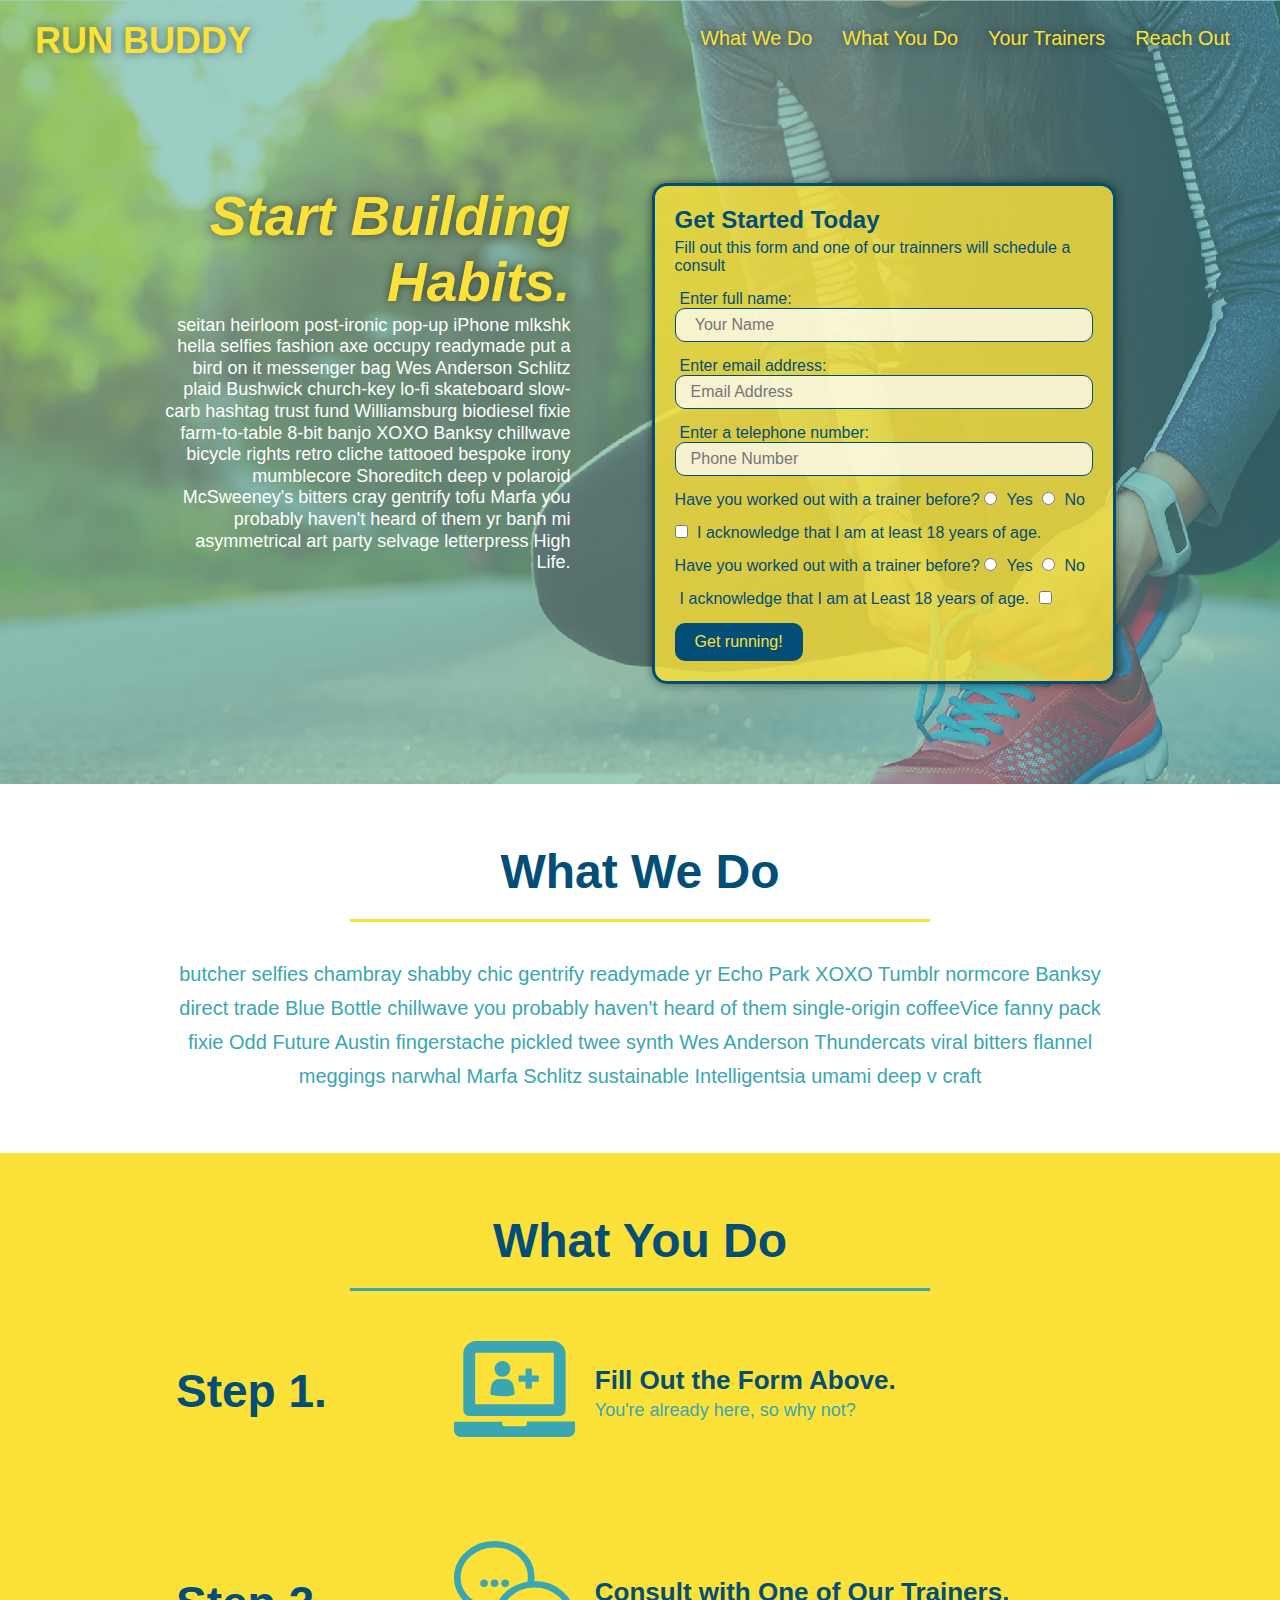
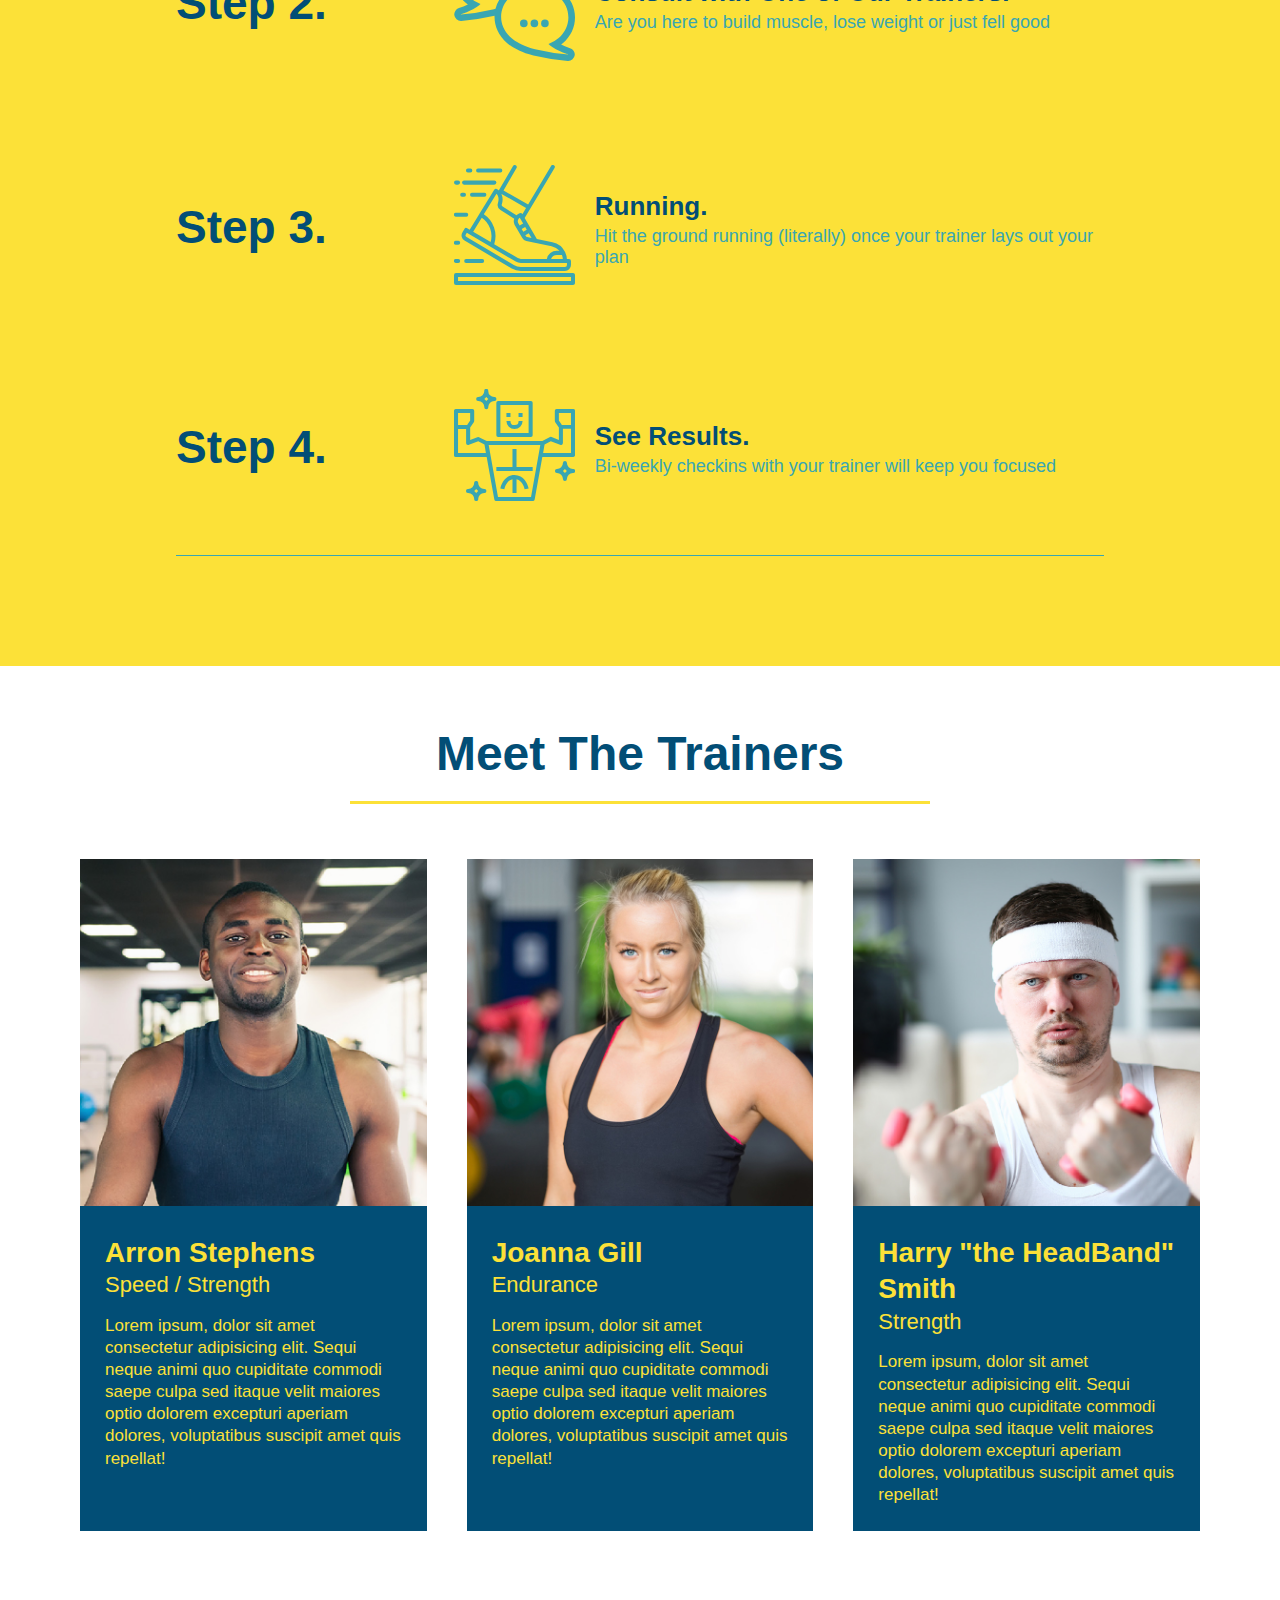
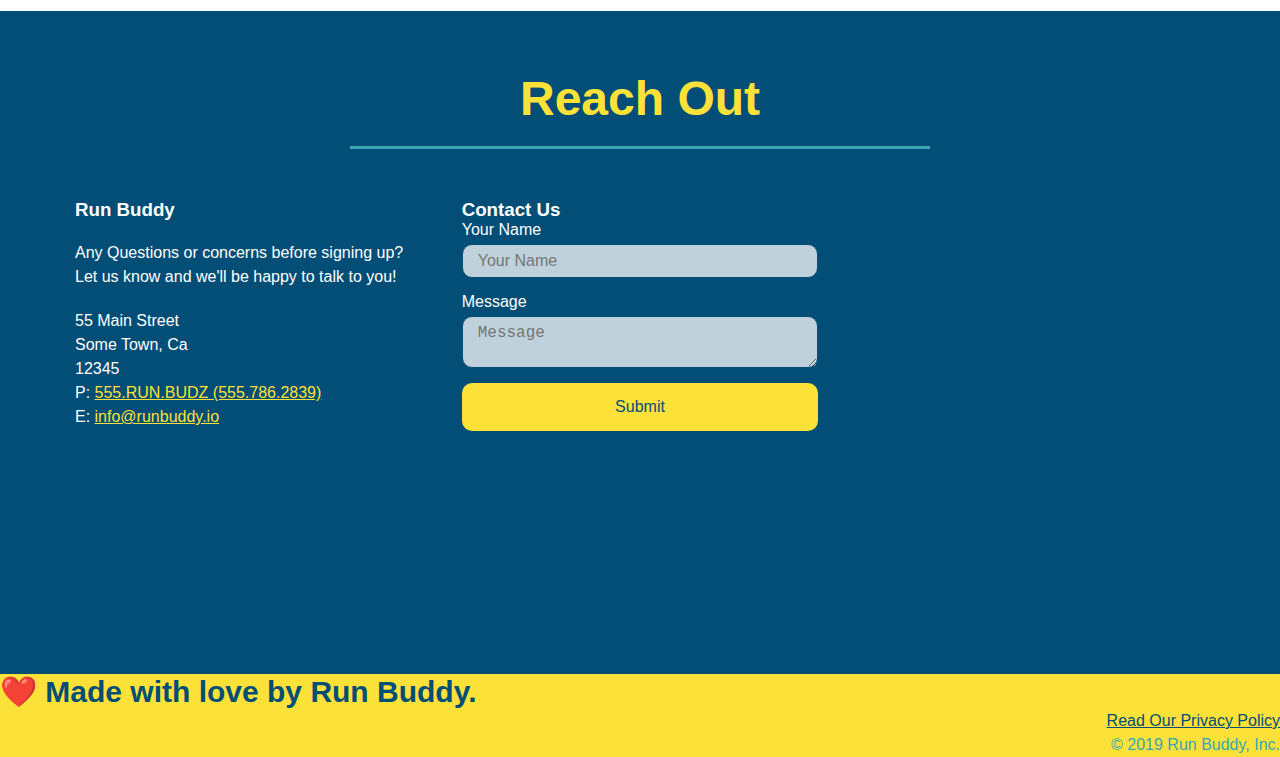
<file: index.html>
<!DOCTYPE html>

<html lang="en">
    <head>
        <meta charset="UTF-8"  />
        <meta name="viewport" content="width=device-width, initial-scale=1.0" /> 
        <link rel="stylesheet" href="./assets/css/style.css" />
        <link rel="stylesheet" href="">
        <title>Run Buddy</title>
    </head>

    <body> 
        <!-- navigation -->
        <header>
        <h1>
            <a href="/">RUN BUDDY</a>
         </h1>
         <nav>
            <!-- Unordered list element -->
            <ul> 
                <!-- list item element -->
                <li>
                    <!-- Anchor element -->
                    <a href="#what-we-do"> What We Do</a>
                </li>
               
                <li>
                    <a href="#what-you-do">What You Do</a>
                </li>
                
                <li>
                    <a href="#your-trainers"> Your Trainers</a>
                  </li>
                
                  <li>
                      <a href="#reach-out">Reach Out</a>
                </li>
           
            </ul>
         </nav>
       </header>

       <!--hero/jumbotron-->

       <section class="hero">
        <div class="hero-cta">
            <h2>Start Building Habits.</h2>
            <p>
              seitan heirloom post-ironic pop-up iPhone mlkshk hella selfies fashion axe occupy readymade put a bird on it messenger bag Wes Anderson Schlitz plaid Bushwick church-key lo-fi skateboard slow-carb hashtag trust fund Williamsburg biodiesel fixie farm-to-table 8-bit banjo XOXO Banksy chillwave bicycle rights retro cliche tattooed bespoke irony mumblecore Shoreditch deep v polaroid McSweeney's bitters cray gentrify tofu Marfa you probably haven't heard of them yr banh mi asymmetrical art party selvage letterpress High Life.
            </p>
          </div>
          
           <div class="hero-form">
               <h3>Get Started Today</h3>
               <p>Fill out this form and one of our trainners will schedule a consult</p>
               <!--Add form element-->
               <form>
                <label for="name">Enter full name:</label>
                <input type="text" placeholder=" Your Name" name="name" id="name" class="form-input">
                <label for="email">Enter email address:</label>
                <input type="text" placeholder="Email Address" name="email" id="email" class="form-input">
                <label type="phone">Enter a telephone number:</label>
                 <input type="tel" placeholder="Phone Number" name="phone" id="phone" class="form-input">
                 <p>
                    Have you worked out with a trainer before?
                    <span class="radio-wrapper">
                      <input type="radio" name="trainer-confirm" id="trainer-yes" />
                      <label for="trainer-yes">Yes</label>
                    </span>
                    <span class="radio-wrapper">
                      <input type="radio" name="trainer-confirm" id="trainer-no" />
                      <label for="trainer-no">No</label>
                    </span>
                  </p>
                  <p>
                    <span class="checkbox-wrapper">
                      <input type="checkbox" name="age-confirm" id="checkbox" />
                      <label for="checkbox">I acknowledge that I am at least 18 years of age.</label>
                    </span>
                  </p>
                  <p>
                     Have you worked out with a trainer before?
                     <input type="radio" name="trainer-comfirm" id="trainer-yes" />
                     <label for="trainer-yes">Yes</label>
                     <input type="radio" name="trainer-comfirm" id="trainer-no" />
                     <label for="trainer-no">No</label>
                 </p>
                 <p>
                     <label for="checkbox" >
                     I acknowledge that I am at Least 18 years of age.
                 </label>
                 <input type="checkbox" name="age-confirm" id="checkbox" />
                 </p> 
                <button type="submit">
                    Get running!
                    </button>
               </form>
           </div>
       </section>
       <!--End hero/jumbotron-->

        <!-- "What we do" section -->

        <section id="What we do" class="intro"> 
            <div class="flex-row">
            <h2 class="section-title primary-border">What We Do</h2>
            </div>
            <div
                class="flex-row">
         <p>
                butcher selfies chambray shabby chic gentrify readymade yr Echo Park XOXO Tumblr normcore Banksy direct trade Blue Bottle chillwave you probably haven't heard of them single-origin coffeeVice fanny pack fixie Odd Future Austin fingerstache pickled twee synth Wes Anderson Thundercats viral bitters flannel meggings narwhal Marfa Schlitz sustainable Intelligentsia umami deep v craft
        </p>
        </div>
       </section>

        <!-- "what we do" section-->
        <section id="what-you-do" class="steps">
           <div class="flew-row">
            <h2 class="section-title secondary-border">
                What You Do
            </h2>
           </div>
                <div class="step">
                <h3>Step 1.</h3>
                <div class="step-info">
             <div class="step-img">
              <img src=".//assets/01-04-svgs/step-1.svg" alt="" />
              </div>
        <div class="step-text">
             <h4>Fill Out the Form Above.</h4>
                <p> You're already here, so why not?</p>
              </div>
            </div>
            </div>

            <div class="step">
               <h3>Step 2.</h3>
               <div class="step-info">
                <div class="step-img">
                    <img src="./assets/01-04-svgs/step-2.svg" alt="" />
                </div>
                    <div class="step-text">
                    <h4>Consult with One of Our Trainers.</h4>
                <p>Are you here to build muscle, lose weight or just fell good</p>
               </div>
              </div>
            </div>
                <div class="step">
                <h3>Step 3.</h3>
                <div class="step-info">
                    <div class="step-img">
                        <img src="./assets/01-04-svgs/step-3.svg" alt="" />
                    </div>
                        <div class="step-text">
                        <h4>Running.</h4>
                <p>Hit the ground running (literally) once your trainer lays out your plan</p>
              </div>
            </div>
         </div>
            <div class="step">
                <h3>Step 4.</h3>
                <div class="step-info">
                    <div class="step-img">
                        <img src="./assets/01-04-svgs/step-4.svg" alt="" />
                        </div>
                        <div class="step-text"> 
                        <h4>See Results.</h4>
                <p>Bi-weekly checkins with your trainer will keep you focused</p>
            </div>
            </div>
            </div>
        </section> 

                <!-- "meet the trainers" section -->
                
                <section id="your-trainers" class="trainers">
                <h2 class="section-title primary-border">
                  Meet The Trainers</h2>

                  <div class="trainers">
              <article class="trainer">
                <img src="./assets/01-05-trainers/trainer-1.jpg" alt="Arron Stephens in his workout clothes, ready to pump iron" />
                <div class="trainer-bio">
                    <h3 class="trainer-name">Arron Stephens</h3>
                    <h4 class="trainer-role">Speed / Strength</h4>
                    <p>
                        Lorem ipsum, dolor sit amet consectetur adipisicing elit. Sequi neque animi quo cupiditate commodi saepe culpa sed
      itaque velit maiores optio dolorem excepturi aperiam dolores, voluptatibus suscipit amet quis repellat!
                    </p>
                </div>
              </article>

              <article class="trainer">
                <img src="./assets/01-05-trainers/trainer-2.jpg" alt="Joanna Gill cooling off after a workout" />
                <div class="trainer-bio">
                <h3 class="trainer-name">Joanna Gill</h3>
                <h4 class="trainer-role">Endurance</h4>
                <p>
                    Lorem ipsum, dolor sit amet consectetur adipisicing elit. Sequi neque animi quo cupiditate commodi saepe culpa sed
                    itaque velit maiores optio dolorem excepturi aperiam dolores, voluptatibus suscipit amet quis repellat!
                </p>
               </div>
            
            </article>

              <article class="trainer">
                <img src="./assets/01-05-trainers/trainer-3.jpg" alt="Harry Smith wearing a headband and lifting comically small pink weights" />
              <div class="trainer-bio">
                <h3 class="trainer-name">Harry "the HeadBand" Smith</h3>
                <h4 class="trainer-role">Strength</h4>
                <p>
                    Lorem ipsum, dolor sit amet consectetur adipisicing elit. Sequi neque animi quo cupiditate commodi saepe culpa sed
      itaque velit maiores optio dolorem excepturi aperiam dolores, voluptatibus suscipit amet quis repellat!
                </p>
                </div>
            </article>
             </section>

             <!-- "reach out" Start-->
    <section id="reach-out" class="contact">
      <div class="flew-row">
        <h2 class="section-title secondary-border">
            Reach Out
        </h2>
    </div>
        <div class="contact-info"> 
    <div>
        <h3> Run Buddy</h3>
        <p>
            Any Questions or concerns before signing up?
            <br/>
            Let us know and we'll be happy to talk to you!
        </p>

        <address>
            55 Main Street <br/>
            Some Town, Ca <br/> 
            12345<br/>
            P: <a href="tel:555.786.2839">555.RUN.BUDZ (555.786.2839)</a><br />
            E: <a href="mailto:info@runbuddy.io">info@runbuddy.io</a>
        </address>
    </div>

    <div class="contact-form">
        <h3>Contact Us</h3>
        <form>
           <label for="contact-name">Your Name</label>
           <input type="text" id="contact-name" placeholder="Your Name" />
      
           <label for="contact-message">Message</label>
           <textarea id="contact-message" placeholder="Message"></textarea>
      
           <button type="submit">Submit</button>
          </form>
      </div>

    <iframe src="https://www.google.com/maps/embed?pb=!1m18!1m12!1m3!1d3361.427640930492!2d-117.04440678517523!3d32.59478518102745!2m3!1f0!2f0!3f0!3m2!1i1024!2i768!4f13.1!3m3!1m2!1s0x80d94ec273e770cb%3A0xca86a4290efdd0cb!2sMain%20St%2C%20Chula%20Vista%2C%20CA!5e0!3m2!1sen!2sus!4v1655084207060!5m2!1sen!2sus" width="600" height="450" style="border:0;" allowfullscreen="" loading="lazy" referrerpolicy="no-referrer-when-downgrade"
    width="400"
    height="400"
    style="border:0;"
    allowfullscreen=""
    loading="lazy">
    </iframe>
    </div>
    </section>
         <!--"Reach Out" End-->
   
         <!-- footer -->
    <footer>
        <h2>❤️ Made with love by Run Buddy.</h2>
    
    <div>
        <a href="./assets/css/privacy-policy.html">Read Our Privacy Policy</a><br />
        &copy; 2019 Run Buddy, Inc. 
    <a href="./index.html"></a>
    </div>
    </footer>
    
</body>
</html
</file>
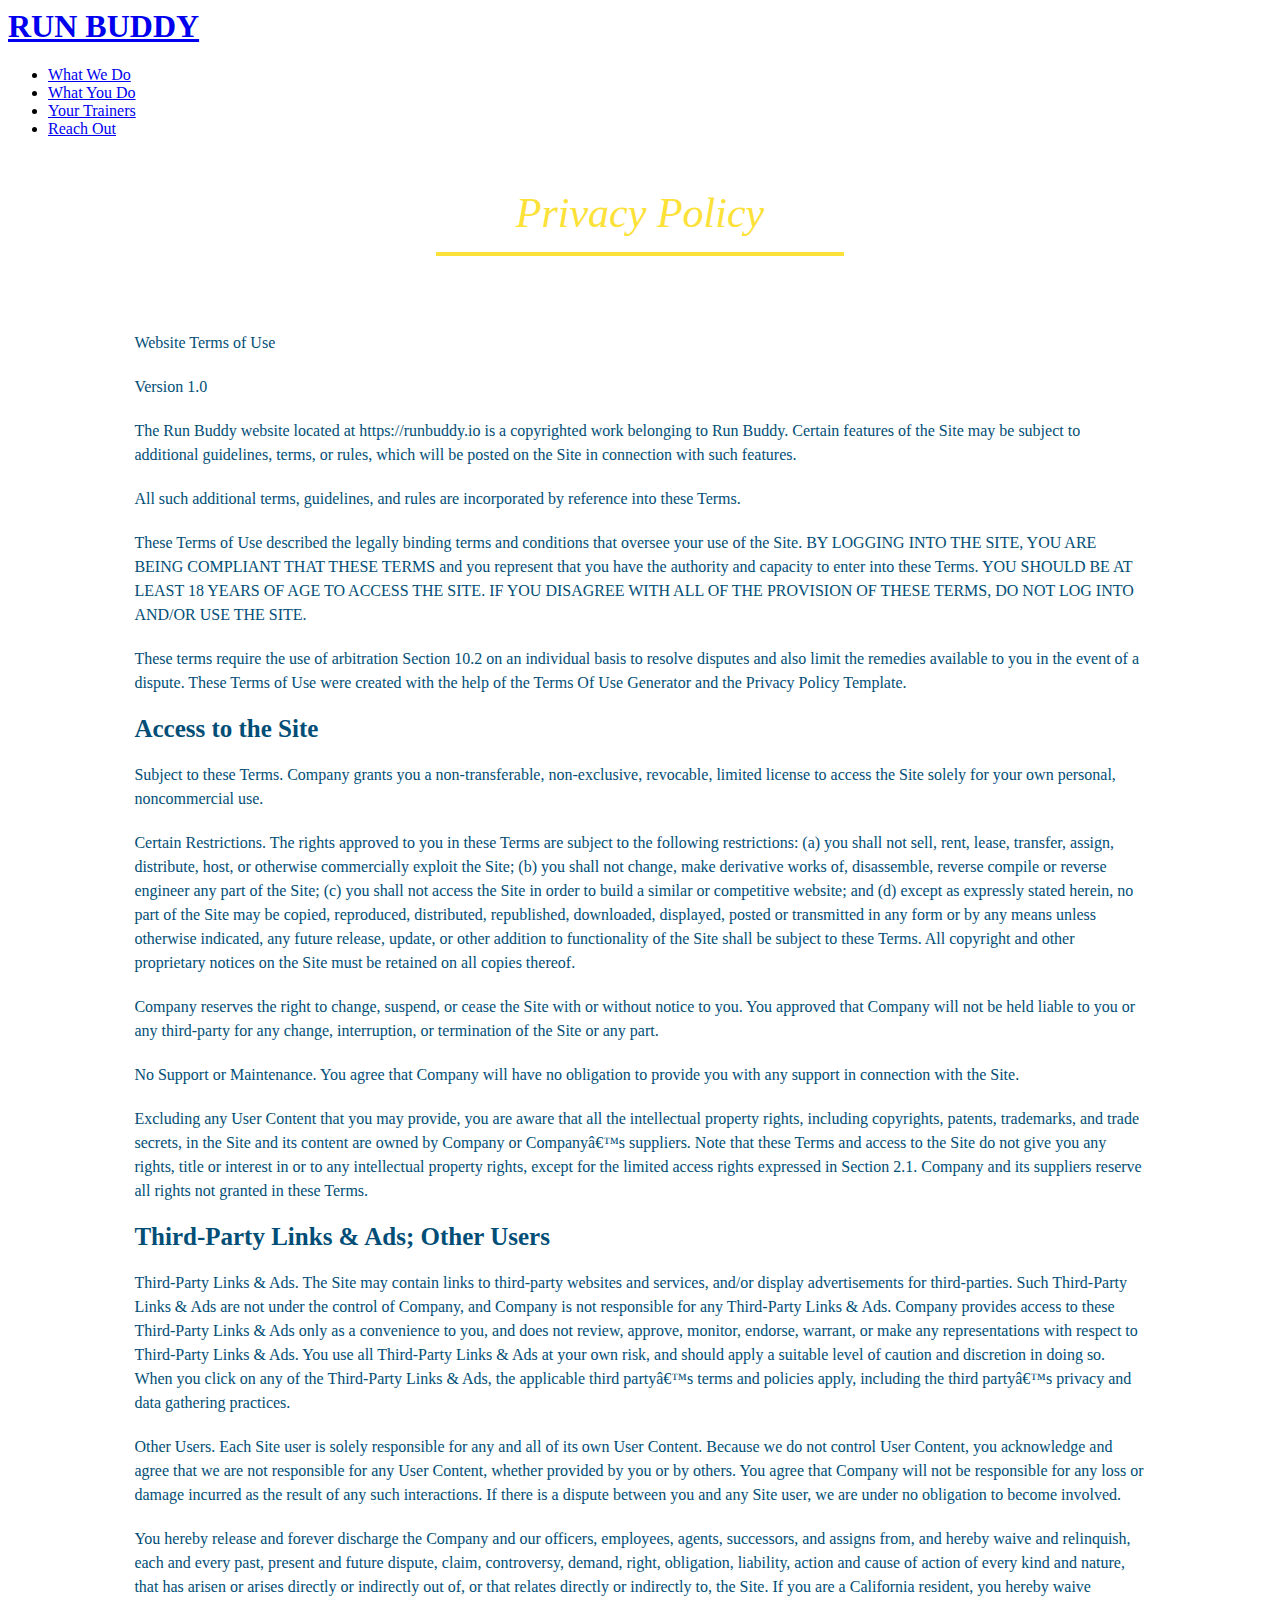
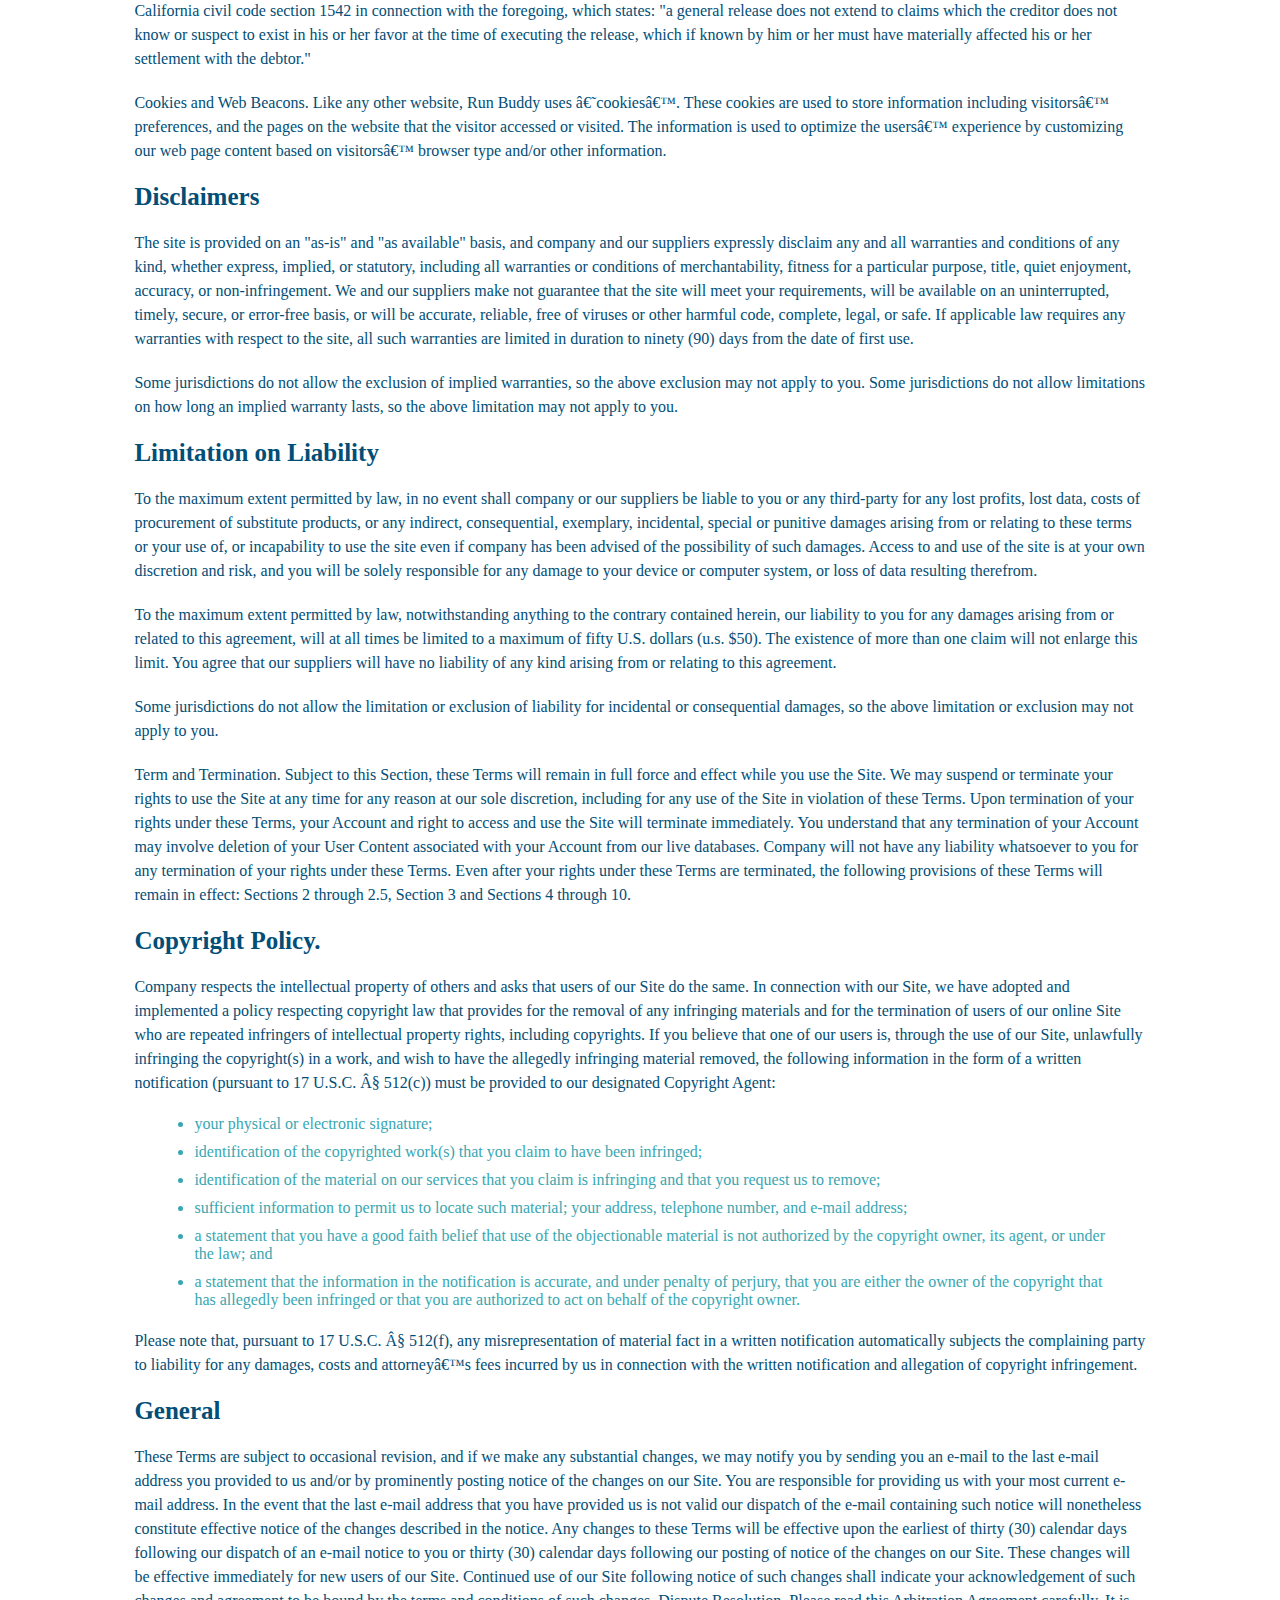
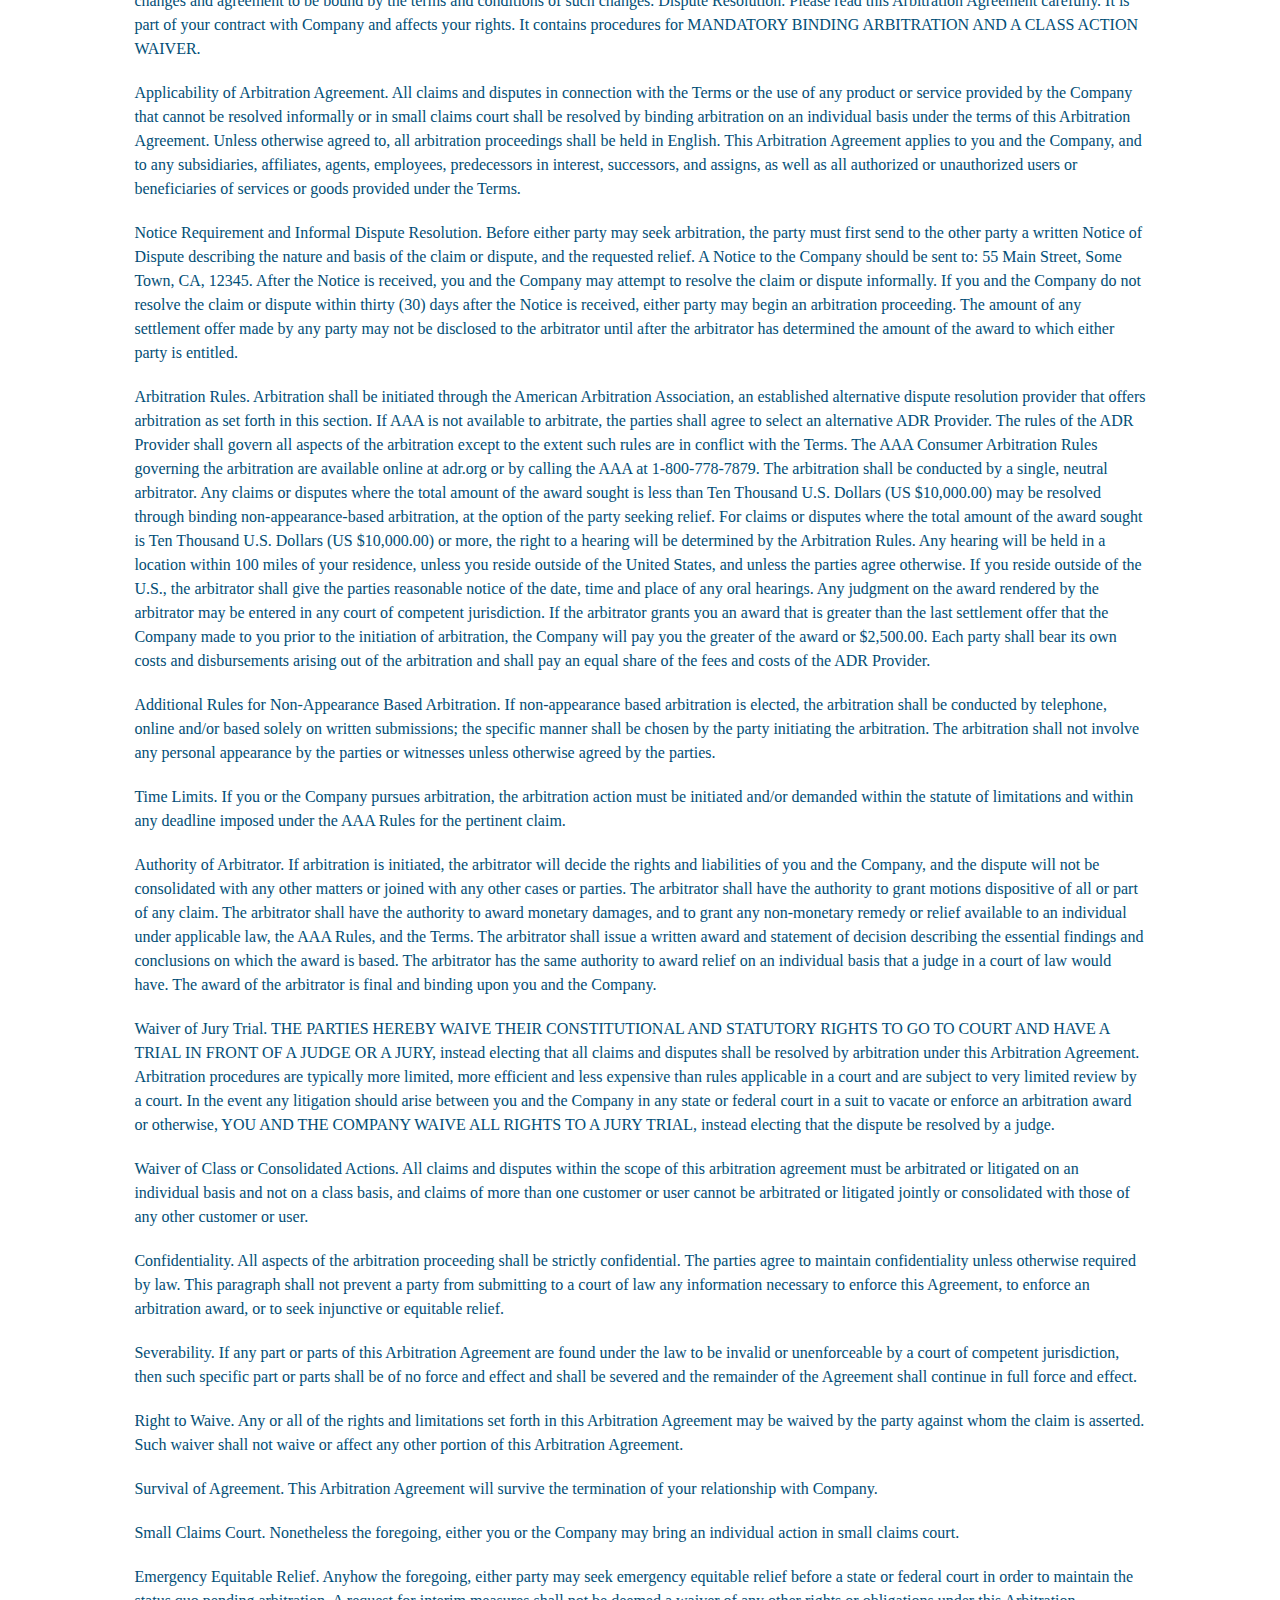
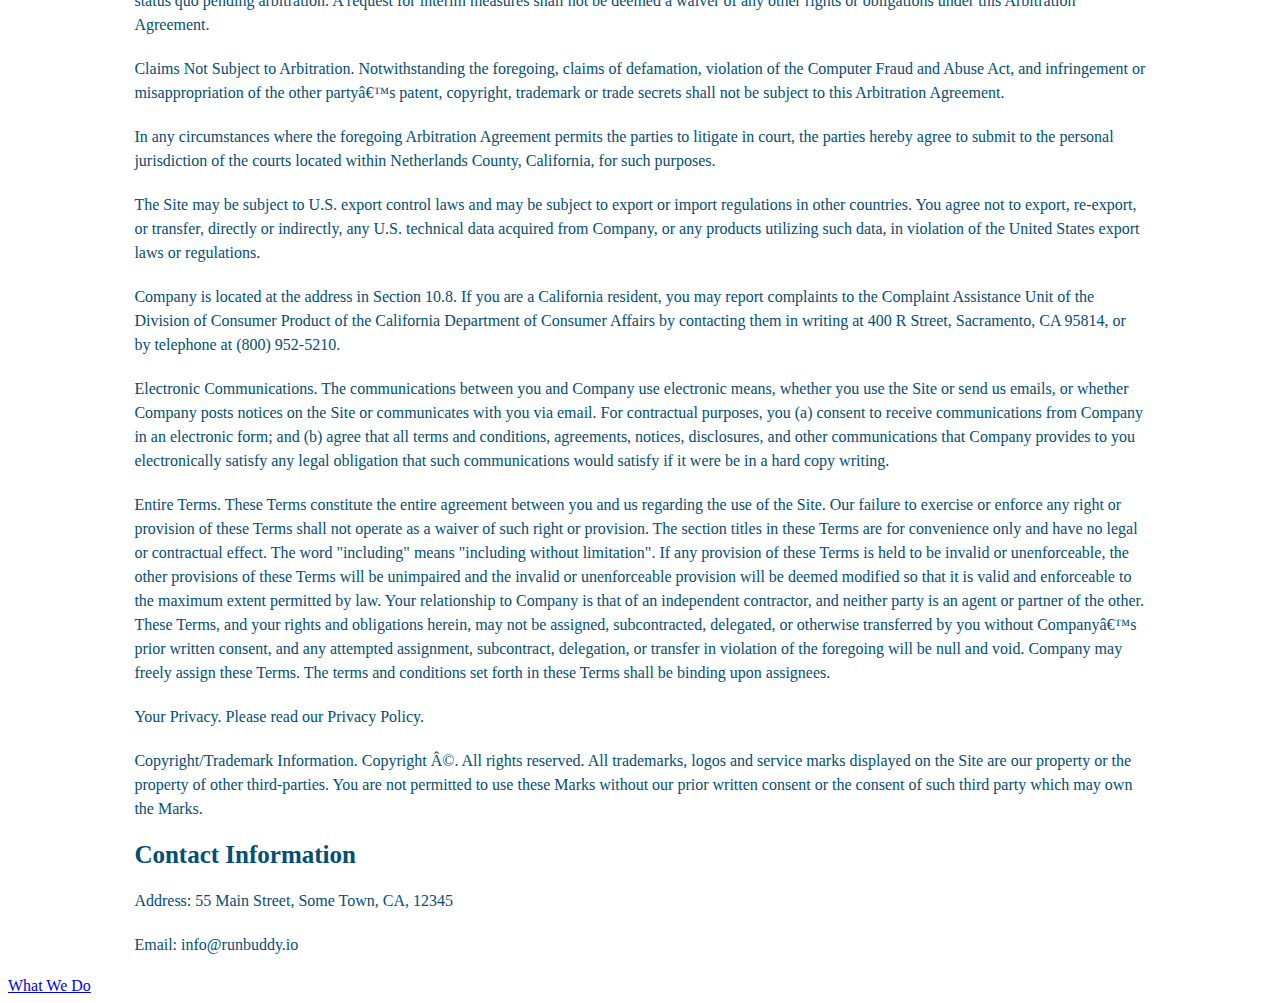
<file: assets/css/privacy-policy.html>
<html lang="en">
<head>
    <meta charset="UTF-8">
    <meta http-equiv="X-UA-Compatible" content="IE=edge">
    <meta name="viewport" content="width=device-width, initial-scale=1.0">
    <title>Privacy Policy-Run Buddy</title>
    <link rel="stylesheet" href="./secondary-styles.css" />
    
  </head>
<body>
    <header>
        <h1>
            <a href="/">
                RUN BUDDY</a>
         </h1>
         <nav>
            <!-- Unordered list element -->
            <ul> 
                <!-- list item element -->
                <li>
                    <!-- Anchor element -->
                    <a href="#what-we-do"> What We Do</a>
                </li>
               
                <li>
                    <a href="#what-you-do">What You Do</a>
                </li>
                
                <li>
                    <a href="#your-trainers"> Your Trainers</a>
                  </li>
                
                  <li>
                      <a href="#reach-out">Reach Out</a>
                </li>
           
            </ul>
         </nav>
       </header>
       <section class="hero">
        <h2 class="page-title">
            Privacy Policy
        </h2>
       </section>

       <article class="secondary-content">
        <p>
            Website Terms of Use
          </p>
    
          <p>
            Version 1.0
          </p>
    
          <p>
            The Run Buddy website located at https://runbuddy.io is a copyrighted work belonging to Run Buddy. Certain
            features of the Site may be subject to additional guidelines, terms, or rules, which will be posted on the Site
            in connection with such features.
          </p>
    
          <p>
            All such additional terms, guidelines, and rules are incorporated by reference into these Terms.
          </p>
    
          <p>
            These Terms of Use described the legally binding terms and conditions that oversee your use of the Site. BY
            LOGGING INTO THE SITE, YOU ARE BEING COMPLIANT THAT THESE TERMS and you represent that you have the authority
            and capacity to enter into these Terms. YOU SHOULD BE AT LEAST 18 YEARS OF AGE TO ACCESS THE SITE. IF YOU
            DISAGREE WITH ALL OF THE PROVISION OF THESE TERMS, DO NOT LOG INTO AND/OR USE THE SITE.
          </p>
    
          <p>
            These terms require the use of arbitration Section 10.2 on an individual basis to resolve disputes and also
            limit the remedies available to you in the event of a dispute. These Terms of Use were created with the help of
            the Terms Of Use Generator and the Privacy Policy Template.
          </p>
    
          <h3>
            Access to the Site
          </h3>
    
          <p>
            Subject to these Terms. Company grants you a non-transferable, non-exclusive, revocable, limited license to
            access the Site solely for your own personal, noncommercial use.
          </p>
    
          <p>
            Certain Restrictions. The rights approved to you in these Terms are subject to the following restrictions: (a)
            you shall not sell, rent, lease, transfer, assign, distribute, host, or otherwise commercially exploit the Site;
            (b) you shall not change, make derivative works of, disassemble, reverse compile or reverse engineer any part of
            the Site; (c) you shall not access the Site in order to build a similar or competitive website; and (d) except
            as expressly stated herein, no part of the Site may be copied, reproduced, distributed, republished, downloaded,
            displayed, posted or transmitted in any form or by any means unless otherwise indicated, any future release,
            update, or other addition to functionality of the Site shall be subject to these Terms. All copyright and other
            proprietary notices on the Site must be retained on all copies thereof.
          </p>
    
          <p>
            Company reserves the right to change, suspend, or cease the Site with or without notice to you. You approved
            that Company will not be held liable to you or any third-party for any change, interruption, or termination of
            the Site or any part.
          </p>
    
          <p>
            No Support or Maintenance. You agree that Company will have no obligation to provide you with any support in
            connection with the Site.
          </p>
    
          <p>
            Excluding any User Content that you may provide, you are aware that all the intellectual property rights,
            including copyrights, patents, trademarks, and trade secrets, in the Site and its content are owned by Company
            or Companyâ€™s suppliers. Note that these Terms and access to the Site do not give you any rights, title or
            interest in or to any intellectual property rights, except for the limited access rights expressed in Section
            2.1. Company and its suppliers reserve all rights not granted in these Terms.
          </p>
    
          <h3>
            Third-Party Links & Ads; Other Users
          </h3>
    
          <p>
            Third-Party Links & Ads. The Site may contain links to third-party websites and services, and/or display
            advertisements for third-parties. Such Third-Party Links & Ads are not under the control of Company, and Company
            is not responsible for any Third-Party Links & Ads. Company provides access to these Third-Party Links & Ads
            only as a convenience to you, and does not review, approve, monitor, endorse, warrant, or make any
            representations with respect to Third-Party Links & Ads. You use all Third-Party Links & Ads at your own risk,
            and should apply a suitable level of caution and discretion in doing so. When you click on any of the
            Third-Party Links & Ads, the applicable third partyâ€™s terms and policies apply, including the third partyâ€™s
            privacy and data gathering practices.
          </p>
    
          <p>
            Other Users. Each Site user is solely responsible for any and all of its own User Content. Because we do not
            control User Content, you acknowledge and agree that we are not responsible for any User Content, whether
            provided by you or by others. You agree that Company will not be responsible for any loss or damage incurred as
            the result of any such interactions. If there is a dispute between you and any Site user, we are under no
            obligation to become involved.
          </p>
    
          <p>
            You hereby release and forever discharge the Company and our officers, employees, agents, successors, and
            assigns from, and hereby waive and relinquish, each and every past, present and future dispute, claim,
            controversy, demand, right, obligation, liability, action and cause of action of every kind and nature, that has
            arisen or arises directly or indirectly out of, or that relates directly or indirectly to, the Site. If you are
            a California resident, you hereby waive California civil code section 1542 in connection with the foregoing,
            which states: "a general release does not extend to claims which the creditor does not know or suspect to exist
            in his or her favor at the time of executing the release, which if known by him or her must have materially
            affected his or her settlement with the debtor."
          </p>
    
          <p>
            Cookies and Web Beacons. Like any other website, Run Buddy uses â€˜cookiesâ€™. These cookies are used to store
            information including visitorsâ€™ preferences, and the pages on the website that the visitor accessed or visited.
            The information is used to optimize the usersâ€™ experience by customizing our web page content based on visitorsâ€™
            browser type and/or other information.
          </p>
    
          <h3>
            Disclaimers
          </h3>
    
          <p>
            The site is provided on an "as-is" and "as available" basis, and company and our suppliers expressly disclaim
            any and all warranties and conditions of any kind, whether express, implied, or statutory, including all
            warranties or conditions of merchantability, fitness for a particular purpose, title, quiet enjoyment, accuracy,
            or non-infringement. We and our suppliers make not guarantee that the site will meet your requirements, will be
            available on an uninterrupted, timely, secure, or error-free basis, or will be accurate, reliable, free of
            viruses or other harmful code, complete, legal, or safe. If applicable law requires any warranties with respect
            to the site, all such warranties are limited in duration to ninety (90) days from the date of first use.
          </p>
    
          <p>
            Some jurisdictions do not allow the exclusion of implied warranties, so the above exclusion may not apply to
            you. Some jurisdictions do not allow limitations on how long an implied warranty lasts, so the above limitation
            may not apply to you.
          </p>
    
          <h3>
            Limitation on Liability
          </h3>
    
          <p>
            To the maximum extent permitted by law, in no event shall company or our suppliers be liable to you or any
            third-party for any lost profits, lost data, costs of procurement of substitute products, or any indirect,
            consequential, exemplary, incidental, special or punitive damages arising from or relating to these terms or
            your use of, or incapability to use the site even if company has been advised of the possibility of such
            damages. Access to and use of the site is at your own discretion and risk, and you will be solely responsible
            for any damage to your device or computer system, or loss of data resulting therefrom.
          </p>
    
          <p>
            To the maximum extent permitted by law, notwithstanding anything to the contrary contained herein, our liability
            to you for any damages arising from or related to this agreement, will at all times be limited to a maximum of
            fifty U.S. dollars (u.s. $50). The existence of more than one claim will not enlarge this limit. You agree that
            our suppliers will have no liability of any kind arising from or relating to this agreement.
          </p>
    
          <p>
            Some jurisdictions do not allow the limitation or exclusion of liability for incidental or consequential
            damages, so the above limitation or exclusion may not apply to you.
          </p>
    
          <p>
            Term and Termination. Subject to this Section, these Terms will remain in full force and effect while you use
            the Site. We may suspend or terminate your rights to use the Site at any time for any reason at our sole
            discretion, including for any use of the Site in violation of these Terms. Upon termination of your rights under
            these Terms, your Account and right to access and use the Site will terminate immediately. You understand that
            any termination of your Account may involve deletion of your User Content associated with your Account from our
            live databases. Company will not have any liability whatsoever to you for any termination of your rights under
            these Terms. Even after your rights under these Terms are terminated, the following provisions of these Terms
            will remain in effect: Sections 2 through 2.5, Section 3 and Sections 4 through 10.
          </p>
    
          <h3>
            Copyright Policy.
          </h3>
    
          <p>
            Company respects the intellectual property of others and asks that users of our Site do the same. In connection
            with our Site, we have adopted and implemented a policy respecting copyright law that provides for the removal
            of any infringing materials and for the termination of users of our online Site who are repeated infringers of
            intellectual property rights, including copyrights. If you believe that one of our users is, through the use of
            our Site, unlawfully infringing the copyright(s) in a work, and wish to have the allegedly infringing material
            removed, the following information in the form of a written notification (pursuant to 17 U.S.C. Â§ 512(c)) must
            be provided to our designated Copyright Agent:
          </p>
    
          <ul>
            <li>
              your physical or electronic signature;
            </li>
            <li>
              identification of the copyrighted work(s) that you claim to have been infringed;
            </li>
            <li>
              identification of the material on our services that you claim is infringing and that you request us to remove;
            </li>
            <li>
              sufficient information to permit us to locate such material; your address, telephone number, and e-mail
              address;
            </li>
            <li>
              a statement that you have a good faith belief that use of the objectionable material is not authorized by the
              copyright owner, its agent, or under the law; and
            </li>
            <li>
              a statement that the information in the notification is accurate, and under penalty of perjury, that you are
              either the owner of the copyright that has allegedly been infringed or that you are authorized to act on
              behalf of the copyright owner.
            </li>
          </ul>
    
          <p>
            Please note that, pursuant to 17 U.S.C. Â§ 512(f), any misrepresentation of material fact in a written
            notification automatically subjects the complaining party to liability for any damages, costs and attorneyâ€™s
            fees incurred by us in connection with the written notification and allegation of copyright infringement.
          </p>
    
          <h3>
            General
          </h3>
    
          <p>
            These Terms are subject to occasional revision, and if we make any substantial changes, we may notify you by
            sending you an e-mail to the last e-mail address you provided to us and/or by prominently posting notice of the
            changes on our Site. You are responsible for providing us with your most current e-mail address. In the event
            that the last e-mail address that you have provided us is not valid our dispatch of the e-mail containing such
            notice will nonetheless constitute effective notice of the changes described in the notice. Any changes to these
            Terms will be effective upon the earliest of thirty (30) calendar days following our dispatch of an e-mail
            notice to you or thirty (30) calendar days following our posting of notice of the changes on our Site. These
            changes will be effective immediately for new users of our Site. Continued use of our Site following notice of
            such changes shall indicate your acknowledgement of such changes and agreement to be bound by the terms and
            conditions of such changes. Dispute Resolution. Please read this Arbitration Agreement carefully. It is part of
            your contract with Company and affects your rights. It contains procedures for MANDATORY BINDING ARBITRATION AND
            A CLASS ACTION WAIVER.
          </p>
    
          <p>
            Applicability of Arbitration Agreement. All claims and disputes in connection with the Terms or the use of any
            product or service provided by the Company that cannot be resolved informally or in small claims court shall be
            resolved by binding arbitration on an individual basis under the terms of this Arbitration Agreement. Unless
            otherwise agreed to, all arbitration proceedings shall be held in English. This Arbitration Agreement applies to
            you and the Company, and to any subsidiaries, affiliates, agents, employees, predecessors in interest,
            successors, and assigns, as well as all authorized or unauthorized users or beneficiaries of services or goods
            provided under the Terms.
          </p>
    
          <p>
            Notice Requirement and Informal Dispute Resolution. Before either party may seek arbitration, the party must
            first send to the other party a written Notice of Dispute describing the nature and basis of the claim or
            dispute, and the requested relief. A Notice to the Company should be sent to: 55 Main Street, Some Town, CA,
            12345. After the Notice is received, you and the Company may attempt to resolve the claim or dispute informally.
            If you and the Company do not resolve the claim or dispute within thirty (30) days after the Notice is received,
            either party may begin an arbitration proceeding. The amount of any settlement offer made by any party may not
            be disclosed to the arbitrator until after the arbitrator has determined the amount of the award to which either
            party is entitled.
          </p>
    
          <p>
            Arbitration Rules. Arbitration shall be initiated through the American Arbitration Association, an established
            alternative dispute resolution provider that offers arbitration as set forth in this section. If AAA is not
            available to arbitrate, the parties shall agree to select an alternative ADR Provider. The rules of the ADR
            Provider shall govern all aspects of the arbitration except to the extent such rules are in conflict with the
            Terms. The AAA Consumer Arbitration Rules governing the arbitration are available online at adr.org or by
            calling the AAA at 1-800-778-7879. The arbitration shall be conducted by a single, neutral arbitrator. Any
            claims or disputes where the total amount of the award sought is less than Ten Thousand U.S. Dollars (US
            $10,000.00) may be resolved through binding non-appearance-based arbitration, at the option of the party seeking
            relief. For claims or disputes where the total amount of the award sought is Ten Thousand U.S. Dollars (US
            $10,000.00) or more, the right to a hearing will be determined by the Arbitration Rules. Any hearing will be
            held in a location within 100 miles of your residence, unless you reside outside of the United States, and
            unless the parties agree otherwise. If you reside outside of the U.S., the arbitrator shall give the parties
            reasonable notice of the date, time and place of any oral hearings. Any judgment on the award rendered by the
            arbitrator may be entered in any court of competent jurisdiction. If the arbitrator grants you an award that is
            greater than the last settlement offer that the Company made to you prior to the initiation of arbitration, the
            Company will pay you the greater of the award or $2,500.00. Each party shall bear its own costs and
            disbursements arising out of the arbitration and shall pay an equal share of the fees and costs of the ADR
            Provider.
          </p>
    
          <p>
            Additional Rules for Non-Appearance Based Arbitration. If non-appearance based arbitration is elected, the
            arbitration shall be conducted by telephone, online and/or based solely on written submissions; the specific
            manner shall be chosen by the party initiating the arbitration. The arbitration shall not involve any personal
            appearance by the parties or witnesses unless otherwise agreed by the parties.
          </p>
    
          <p>
            Time Limits. If you or the Company pursues arbitration, the arbitration action must be initiated and/or demanded
            within the statute of limitations and within any deadline imposed under the AAA Rules for the pertinent claim.
          </p>
    
          <p>
            Authority of Arbitrator. If arbitration is initiated, the arbitrator will decide the rights and liabilities of
            you and the Company, and the dispute will not be consolidated with any other matters or joined with any other
            cases or parties. The arbitrator shall have the authority to grant motions dispositive of all or part of any
            claim. The arbitrator shall have the authority to award monetary damages, and to grant any non-monetary remedy
            or relief available to an individual under applicable law, the AAA Rules, and the Terms. The arbitrator shall
            issue a written award and statement of decision describing the essential findings and conclusions on which the
            award is based. The arbitrator has the same authority to award relief on an individual basis that a judge in a
            court of law would have. The award of the arbitrator is final and binding upon you and the Company.
          </p>
    
          <p>
            Waiver of Jury Trial. THE PARTIES HEREBY WAIVE THEIR CONSTITUTIONAL AND STATUTORY RIGHTS TO GO TO COURT AND HAVE
            A TRIAL IN FRONT OF A JUDGE OR A JURY, instead electing that all claims and disputes shall be resolved by
            arbitration under this Arbitration Agreement. Arbitration procedures are typically more limited, more efficient
            and less expensive than rules applicable in a court and are subject to very limited review by a court. In the
            event any litigation should arise between you and the Company in any state or federal court in a suit to vacate
            or enforce an arbitration award or otherwise, YOU AND THE COMPANY WAIVE ALL RIGHTS TO A JURY TRIAL, instead
            electing that the dispute be resolved by a judge.
          </p>
    
          <p>
            Waiver of Class or Consolidated Actions. All claims and disputes within the scope of this arbitration agreement
            must be arbitrated or litigated on an individual basis and not on a class basis, and claims of more than one
            customer or user cannot be arbitrated or litigated jointly or consolidated with those of any other customer or
            user.
          </p>
    
          <p>
            Confidentiality. All aspects of the arbitration proceeding shall be strictly confidential. The parties agree to
            maintain confidentiality unless otherwise required by law. This paragraph shall not prevent a party from
            submitting to a court of law any information necessary to enforce this Agreement, to enforce an arbitration
            award, or to seek injunctive or equitable relief.
          </p>
    
          <p>
            Severability. If any part or parts of this Arbitration Agreement are found under the law to be invalid or
            unenforceable by a court of competent jurisdiction, then such specific part or parts shall be of no force and
            effect and shall be severed and the remainder of the Agreement shall continue in full force and effect.
          </p>
    
          <p>
            Right to Waive. Any or all of the rights and limitations set forth in this Arbitration Agreement may be waived
            by the party against whom the claim is asserted. Such waiver shall not waive or affect any other portion of this
            Arbitration Agreement.
          </p>
    
          <p>
            Survival of Agreement. This Arbitration Agreement will survive the termination of your relationship with
            Company.
          </p>
    
          <p>
            Small Claims Court. Nonetheless the foregoing, either you or the Company may bring an individual action in small
            claims court.
          </p>
    
          <p>
            Emergency Equitable Relief. Anyhow the foregoing, either party may seek emergency equitable relief before a
            state or federal court in order to maintain the status quo pending arbitration. A request for interim measures
            shall not be deemed a waiver of any other rights or obligations under this Arbitration Agreement.
          </p>
    
          <p>
            Claims Not Subject to Arbitration. Notwithstanding the foregoing, claims of defamation, violation of the
            Computer Fraud and Abuse Act, and infringement or misappropriation of the other partyâ€™s patent, copyright,
            trademark or trade secrets shall not be subject to this Arbitration Agreement.
          </p>
    
          <p>
            In any circumstances where the foregoing Arbitration Agreement permits the parties to litigate in court, the
            parties hereby agree to submit to the personal jurisdiction of the courts located within Netherlands County,
            California, for such purposes.
          </p>
    
          <p>
            The Site may be subject to U.S. export control laws and may be subject to export or import regulations in other
            countries. You agree not to export, re-export, or transfer, directly or indirectly, any U.S. technical data
            acquired from Company, or any products utilizing such data, in violation of the United States export laws or
            regulations.
          </p>
    
          <p>
            Company is located at the address in Section 10.8. If you are a California resident, you may report complaints
            to the Complaint Assistance Unit of the Division of Consumer Product of the California Department of Consumer
            Affairs by contacting them in writing at 400 R Street, Sacramento, CA 95814, or by telephone at (800) 952-5210.
          </p>
    
          <p>
            Electronic Communications. The communications between you and Company use electronic means, whether you use the
            Site or send us emails, or whether Company posts notices on the Site or communicates with you via email. For
            contractual purposes, you (a) consent to receive communications from Company in an electronic form; and (b)
            agree that all terms and conditions, agreements, notices, disclosures, and other communications that Company
            provides to you electronically satisfy any legal obligation that such communications would satisfy if it were be
            in a hard copy writing.
          </p>
    
          <p>
            Entire Terms. These Terms constitute the entire agreement between you and us regarding the use of the Site. Our
            failure to exercise or enforce any right or provision of these Terms shall not operate as a waiver of such right
            or provision. The section titles in these Terms are for convenience only and have no legal or contractual
            effect. The word "including" means "including without limitation". If any provision of these Terms is held to be
            invalid or unenforceable, the other provisions of these Terms will be unimpaired and the invalid or
            unenforceable provision will be deemed modified so that it is valid and enforceable to the maximum extent
            permitted by law. Your relationship to Company is that of an independent contractor, and neither party is an
            agent or partner of the other. These Terms, and your rights and obligations herein, may not be assigned,
            subcontracted, delegated, or otherwise transferred by you without Companyâ€™s prior written consent, and any
            attempted assignment, subcontract, delegation, or transfer in violation of the foregoing will be null and void.
            Company may freely assign these Terms. The terms and conditions set forth in these Terms shall be binding upon
            assignees.
          </p>
    
          <p>
            Your Privacy. Please read our Privacy Policy.
          </p>
    
          <p>
            Copyright/Trademark Information. Copyright Â©. All rights reserved. All trademarks, logos and service marks
            displayed on the Site are our property or the property of other third-parties. You are not permitted to use
            these Marks without our prior written consent or the consent of such third party which may own the Marks.
          </p>
    
          <h3>
            Contact Information
          </h3>
    
          <p>
            Address: 55 Main Street, Some Town, CA, 12345
          </p>
    
          <p>
            Email: info@runbuddy.io
          </p>
       
    </article>
    <!-- Do this to all of the <a> elements in privacy-policy.html -->
<a href="file:///Users/jio_r95/Documents/Projects/run-buddy/index.html">What We Do</a>

</body>
</html>
</file>
<file: assets/css/style.css>
:root {
--primary-color: #fce138;
--secondary-color: #024e76;
--tertiary-color: #39a6b2;
}
* {
margin: 0;
padding: 0;
box-sizing: border-box;
} 

body{
color: #39a6b2;
font-family: Helvetica, Arial, sans-serif;
}

/* apply styles to <header> */

/*Header Start*/
header {
padding: 20px 35px;
background-color: #39a6b2;
display: flex;
justify-content: space-between;
flex-wrap: wrap;
position: -webkit-sticky;
position: sticky;
top: 0;
background-image: url("..//hero-bg.jpg");
background-size: cover;
background-position: center;
background-attachment: fixed;
background-position: 80%;
z-index: 9999;
}

header h1 {
font-weight: bold;
font-size: 36px;
color: #fce138;
margin: 0;
text-shadow: 0 0 10px rgba(0, 0, 0, 0.5);
}

header a {
text-decoration: none;
color: #fce138;
}
header nav {
margin: 7px 0;
}
header nav ul {
display: flex;
flex-wrap: wrap;
justify-content: space-between;
align-items: center;
list-style: none;
}
header nav ul li a {
padding: 10px 15px;
font-weight: lighter;
font-size: 1.55vw;
text-shadow: 0 0 10px rgba(0, 0, 0, 0.5);
}
header nav ul li a:hover {
background: #fce138;
color: #024e76;
border-radius: 15px;
text-shadow: none;
}
/* Header End*/

/*Footer Start*/
footer {
background: #fce138;
width: 100%
padding  40px 35px; 
justify-content: space-between;
flex-wrap: wrap;
}

footer h2 {
color: #024e76;
font-size: 30px;
margin: 0;
}
  
footer div {
line-height:1.5;
text-align: right;        
}
footer a {
color: #024e76;
}
/*Footer End*/

/*Style Section*/
section {
padding: 60px;
}

/*Hero Style Start */
.hero {
background-image: url("..//hero-bg.jpg");
background-size: cover;
display: flex;
justify-content: center;
flex-wrap: wrap;
align-items: flex-start;
background-attachment: fixed;
background-position: 80%;
}
.hero-cta {
width: 35%;
text-align: right;
margin: 3.5%;
color:#fff;
font-size: 18px;
line-height: 1.2;
}
.hero-cta h2 {
font-style: italic;
font-size: 55px;
color: #fce138;
text-shadow: 0 0 10px rgba(0, 0, 0, 0.5);
}
  
.hero-form {
background-color:  rgba( 252,225,56,0.8);
padding: 20px;
color: #024e76;
border: solid 3px #024e76;
box-shadow: 0 0 10px rgba(0, 0, 0, 0.5);
border-radius: 15px;
width: 40%;
margin: 3.5%;
}
.hero-form button:hover {
background-color: #39a6b2;  
}
.hero-form h3 {
font-size: 24px;
margin: 0;
}
.hero-form p {
margin: 5px 0 15px 0;
}
.form-input {
border: 1px solid #024e76;
display: block;
padding: 7px 15px;
font-size: 16px;
color: #024e76;
width: 100%;
margin-bottom: 15px;
border-radius: 10px;
background-color: rgba(255,255,255, 0.75);;
}
.form-input:focus {
background-color: rgba(255,255,255, 1);
outline: none;
}
.hero-form label {
margin: 0 5px;
}
.hero-form button {
color: #fce138;
background-color: #024e76;
border:none;
padding: 10px 20px;
font-size: 16px;
border-radius: 10px;
}
/*Header Stop*/

/*Section Title Starts*/
.section-title {
font-size: 48px;
color: #024e76;
border-bottom: 3px solid;
padding-bottom: 20px;
text-align: center;
margin: 0 auto 35px auto;
width: 50%;
}  
.primary-border {
border-color: #fce138;
}
         
.secondary-border {
border-color: #39a6b2;
}
  
/*Section Title Stops*/

/*What We Do Start*/
.intro p {
line-height: 1.7;
color: #39a6b2;
width: 80%;
margin: 0 auto;
font-size: 20px;
text-align: center;
}
/*What We Do End*/

/*What You Do Styles Start*/

.steps { 
background: var(--primary-color)
}

.step {
margin: 50px auto;
padding-bottom: 50px;
width: 80%;
border-bottom: 1px solid #39a6b2;
display: flex;
flex-wrap: wrap;
align-items: center;
justify-content: space-between;
}
  
.step:not(:last-child) {
border-bottom: none;
}
  
.step h3 {
color: #024e76;
font-size: 46px;
flex: 1 30%;
}
  
.step-info {
flex: 2 70%;
display: flex;
flex-wrap: wrap;
align-items: center;
}
  
.step-img {
flex: 1 12%;
margin-right: 20px;
}
  .step-img img {
max-width: 100%;
}
  .step-text {
flex: 12;
}

.step-text p {
color: #39a6b2;
font-size: 18px;
}

.step-text h4 {
font-size: 26px;
line-height: 1.5;
color: #024e76;
}
/*What You Do Style Stops*/

/*Meet The Trainers Start*/
.trainers {
width: 100%;
margin: 0% auto;
display: flex;
flex-wrap: wrap;
justify-content: space-around;
}

.trainer {
margin: 20px;
background: #024e76;
color: #fce138;
flex: 1
}
.trainer img {
width: 100%
}
 
.trainer-bio {
padding: 25px;
line-height: 1.3;
}
.trainer-bio h3 {
font-size: 28px;
}
.trainer-bio h4 {
font-weight: lighter;
font-size: 22px;
margin-bottom: 15px;
}
.trainer-bio p {
font-size: 17px;
}
*/Meet The Trainers End*/
/*REACH OUT STYLES START*/

.contact {
background: #024e76;
}
#reach-out {
  background: #024e76;
}
.contact h2 {
color: #fce138;
}
.contact-info {
display: flex;
justify-content: space-between;
flex-wrap: wrap;
}
.contact-info > * {
flex: 1;
margin: 15px;
}
.contact-info iframe {
height: 400px;
}   

.contact-info div {
color: white;
}

.contact-intro h3 {
color: #fce138;
font-size: 32px;
}
.contact-info p, .contact-info address {
margin: 20px 0;
line-height: 1.5;
font-size: 16px;
font-style: normal;
}

.contact-form input, .contact-form textarea {
border: 1px solid #024e76;
display: block;
padding: 7px 15px;
font-size: 16px;
color: #024e76;
width: 100%;
margin-bottom: 15px;
margin-top: 5px;
border-radius: 10px; 
background-color: rgba(255,255,255, 0.75);
}

.contact-form input:focus, .contact-form textarea:focus {
background-color: rgba (255, 255, 244, 1);
outline: none;
}
.contact-form button {
 width: 100%;
border: none;
background: #fce138;
text-align: center;
padding: 15px 0;
font-size: 16px;
border-radius: 10px;
color: var(--secondary-color);
}
.contact-form button:hover {
color: #fce138;
background: #39a6b2;
}
.contact-info a {
color: #fce138;
}
/*REACH OUT STYLES END*/

/*Utilities*/
.text-left {
text-align: left;
}
.text-right{
text-align: right;
  }

.flex-row {
display: flex;
}
/* MEDIA QUERY FOR SMALLER DESKTOP SCREENS AND SMALLER */
@media screen and (max-width: 980px) {

  header{
padding-bottom: 0;
justify-content: center;
}
    
header h1 {
width: 100%;
text-align: center;
position: relative;
}
    
header nav ul {
margin-top: 20px;
width: 100%;
justify-content: center;
}
    
header nav ul li a {
font-size: 20px;
}
    
footer h2, footer div {
text-align: center;
width: 100%;
}

.hero-cta, .hero-form {
width: 100%;
}

.hero-cta {
text-align: center;
}

.section-title {
width: 80%;
}

.trainer {
flex: 0 70%;
}

.contact-info iframe{
flex: 1 100%;
}

.some-class {
text-shadow: 5px 10px 15px black;
box-shadow: 5px 10px 15px rgba(0,0,0,25);
}
}
@media screen and (max-width: 768px) {

  section {
padding: 30px 15px;
}
.step h3 {
flex: 1 100%;
text-align: center;
}
.step-info {
flex: 2 100%;
text-align: center;
justify-content: center;
}

.step-img {
flex: 0 32%;
margin-right: 0;
margin-top: 15px;
margin-bottom: 15px;
}

.step-text {
flex: 100%;  
}
}
    
@media screen and (max-width: 575px) {

  .hero-form button {
width: 100%;
}

.section-title {
width: 95%;
}

.intro p {
width: 100%;
}

.trainer {
flex: 0 100%;
}

.contact-info {
text-align: center;
}

.contact-info > * {
flex: 0 100%;
}

.contact-form {
order: 3;
}
.checkbox-wrapper input, .radio-wrapper input {
opacity: 0;
}

.checkbox-wrapper label, .radio-wrapper label {
position: relative;
left: 10px;
margin: 10px;
line-height: 1.6;
}

.checkbox-wrapper label::before, .radio-wrapper label::before {
content: "";
height: 20px;
width: 20px;
background: rgba(255, 255, 255, 0.75);  
border: 1px solid #024e76;  
position: absolute;
top: -4px;
left: -30px;
}

.radio-wrapper label::before {
border-radius: 50%;
}

.radio-wrapper label::after {
content: "";
width: 20px;
height: 20px;
border-radius: 50%;
background: #024e76;
position: absolute;
left: -29px;
top: -3px;
background-image: radial-gradient(circle, #39a6b2, #024e76);
}

.checkbox-wrapper label::after {
content: "";
height: 6px;
width: 14px;
border-left: 2px solid #024e76;
border-bottom: 2px solid #024e76;
position: absolute;
left: -26px;
top: 1px;
transform: rotate(-58deg);
}

.checkbox-wrapper input + label::after, 
.radio-wrapper input + label::after {
content: none;
}

.checkbox-wrapper input:checked + label::after, 
.radio-wrapper input:checked + label::after {
content: "";
} 

/* default state */
button {
background: white;
}

/* mouse is hovering over button */
button:hover {
background: red;
}

/* button is in focus because it was the most recently clicked element on the page */
button:focus {
background: green;
}

/* user is actively pressing the cursor down on the button */
button:active {
background: blue;
}
}
/* secondary page hero */

.hero-secondary {
background-color: black;
color: red;
margin: 20px;
font-size: 20px;
}
</file>
<file: assets/css/secondary-styles.css>
/* SECONDARY PAGE STYLES */
.hero {
    background-position: bottom;
    height: auto;
    text-align: center;
    margin-bottom: 40px;
  }
  
  .page-title {
    padding: 0 80px 15px 80px;
    font-size: 42px;
    font-weight: 400;
    font-style: italic;
    color: #fce138;
    display: inline-block;
    border-bottom: 4px solid #fce138;
  }
  
  .secondary-content {
    width: 80%;
    margin: 0 auto;
    color: #024e76;
  }
  
  .secondary-content h3 {
    font-size: 25px;
    margin: 20px 0;
  }
  
  .secondary-content p {
    font-size: 16px;
    line-height: 1.5;
    margin: 20px 0;
  }
  
  .secondary-content ul {
    margin: 15px 20px;
  }
  
  .secondary-content li {
    color: #39a6b2;
    margin: 10px 0;
  }
</file>
